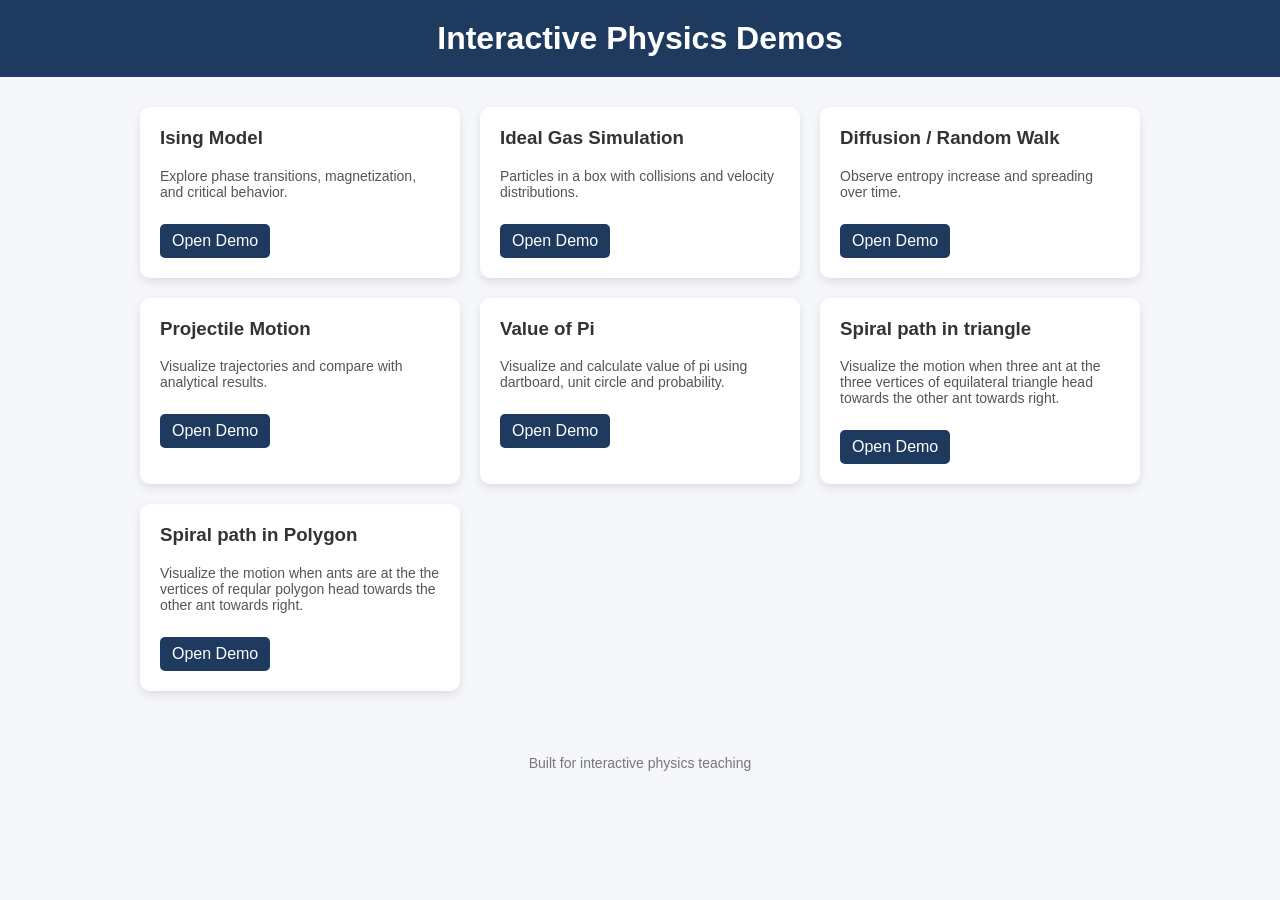
<file: index.html>
<!DOCTYPE html>
<html lang="en">
<head>
<meta charset="UTF-8">
<meta name="viewport" content="width=device-width, initial-scale=1.0">

<title>Interactive Physics Demos</title>

</head>
<link rel="stylesheet" href="styles.css">
<body>

<header>
  <h1>Interactive Physics Demos</h1>
  <!-- <p>Thermodynamics & Statistical Mechaics</p> -->
</header>

<div class="container">
    <div class="grid">

        <!-- Ising Model -->
        <div class="card">
        <h3>Ising Model</h3>
        <p>Explore phase transitions, magnetization, and critical behavior.</p>
        <a href="ising.html" target="_blank" rel="noopener noreferrer">Open Demo</a>
    </div>


    <!-- Ideal Gas -->
    <div class="card">
      <h3>Ideal Gas Simulation</h3>
      <p>Particles in a box with collisions and velocity distributions.</p>
      <a href="gas.html">Open Demo</a>
    </div>

    <!-- Diffusion -->
    <div class="card">
      <h3>Diffusion / Random Walk</h3>
      <p>Observe entropy increase and spreading over time.</p>
      <a href="diffusion.html">Open Demo</a>
    </div>

    <!-- Projectile -->
    <div class="card">
      <h3>Projectile Motion</h3>
      <p>Visualize trajectories and compare with analytical results.</p>
      <a href="projectile.html">Open Demo</a>
    </div>



    <!-- calculatio of pi -->
    <div class="card">
      <h3>Value of Pi</h3>
      <p>Visualize and calculate value of pi using dartboard, unit circle and probability.</p>
       <a href="valueofpi.html" target="_blank" rel="noopener noreferrer">Open Demo</a>
    </div>



    <!-- spiral_path in triangle -->
    <div class="card">
      <h3>Spiral path in triangle</h3>
      <p>Visualize the motion when three ant at the three vertices of equilateral triangle head towards the other ant towards right.</p>
       <a href="spiralpath.html" target="_blank" rel="noopener noreferrer">Open Demo</a>
    </div>

    <!-- spiral_path in regular polygon -->
    <div class="card">
      <h3>Spiral path in Polygon</h3>
      <p>Visualize the motion when ants are at the the vertices of reqular polygon head towards the other ant towards right.</p>
       <a href="spiralPolygonPath.html" target="_blank" rel="noopener noreferrer">Open Demo</a>
    </div>

  </div>
</div>

<footer>
  <p>Built for interactive physics teaching</p>
</footer>

</body>
</html>
</file>
<file: styles.css>
/* General layout */
body {
  margin: 0;
  font-family: Arial, sans-serif;
  background: #f5f7fa;
  color: #333;
}

/* Header */
header {
  background: #1e3a5f;
  color: white;
  padding: 20px;
  text-align: center;
}

header h1 {
  margin: 0;
}

/* Container */
.container {
  padding: 30px;
  max-width: 1000px;
  margin: auto;
}

/* Grid layout */
.grid {
  display: grid;
  grid-template-columns: repeat(auto-fit, minmax(250px, 1fr));
  gap: 20px;
}

/* Cards */
.card {
  background: white;
  border-radius: 10px;
  padding: 20px;
  box-shadow: 0 4px 10px rgba(0,0,0,0.1);
  transition: transform 0.2s, box-shadow 0.2s;
}

.card:hover {
  transform: translateY(-5px);
  box-shadow: 0 6px 15px rgba(0,0,0,0.15);
}

.card h3 {
  margin-top: 0;
}

.card p {
  font-size: 14px;
  color: #555;
}

/* Buttons */
.card a {
  display: inline-block;
  margin-top: 10px;
  padding: 8px 12px;
  background: #1e3a5f;
  color: white;
  text-decoration: none;
  border-radius: 5px;
}

.card a:hover {
  background: #16324a;
}

/* Footer */
footer {
  text-align: center;
  padding: 20px;
  font-size: 14px;
  color: #777;
}
</file>
